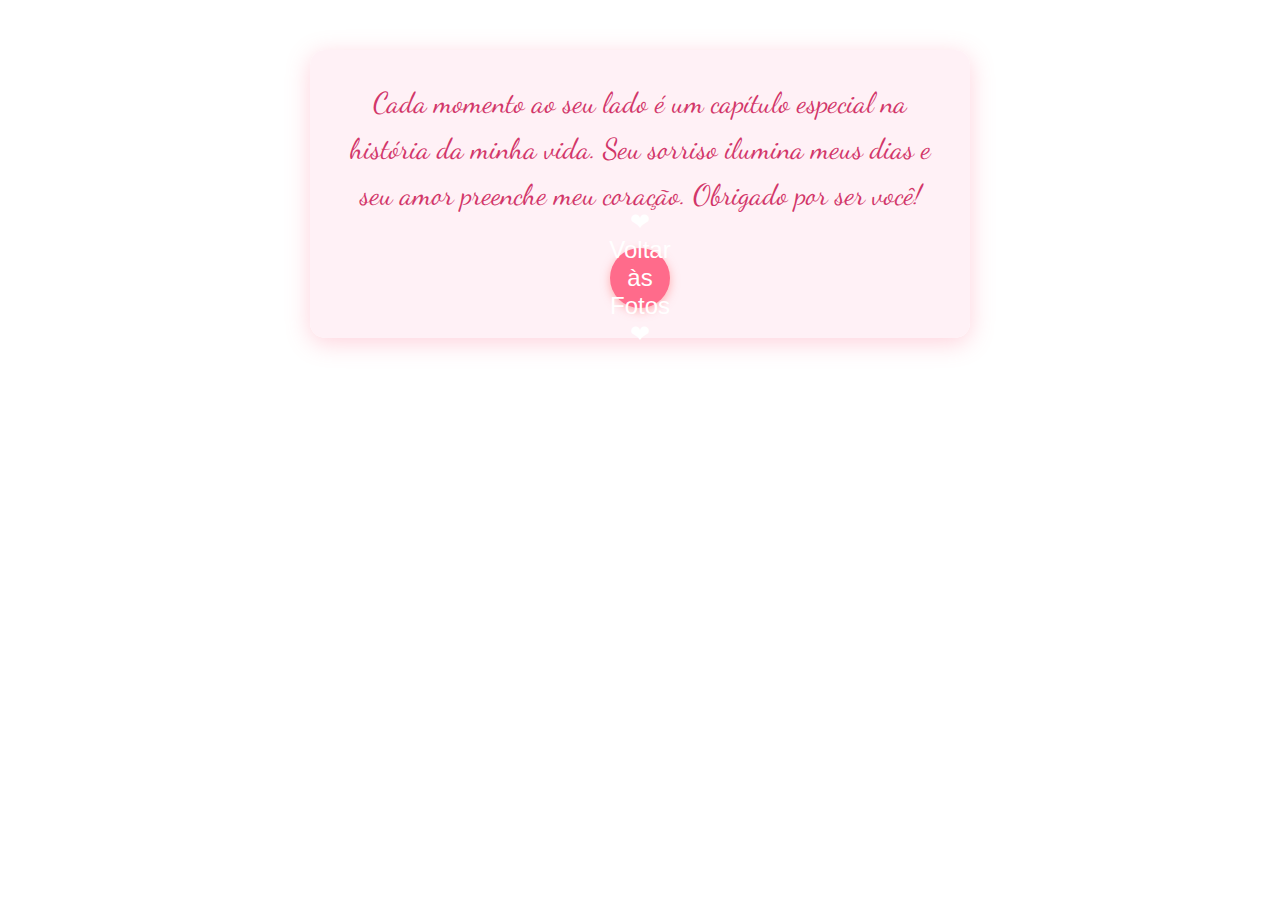
<file: mensagem.html>
<!DOCTYPE html>
<html lang="pt-br">
<head>
    <meta charset="UTF-8">
    <meta name="viewport" content="width=device-width, initial-scale=1.0">
    <title>Mensagem Especial</title>
    <link rel="stylesheet" href="style.css">
    <style>
        .mensagem-container {
            padding: 30px;
            text-align: center;
            max-width: 600px;
            margin: 50px auto;
            background: rgba(255, 240, 245, 0.9);
            border-radius: 15px;
            box-shadow: 0 5px 25px rgba(255, 105, 140, 0.3);
        }
        
        .mensagem-texto {
            font-family: 'Dancing Script', cursive;
            font-size: 1.8rem;
            color: #d23669;
            line-height: 1.6;
            margin-bottom: 30px;
        }
    </style>
</head>
<body>
    <div class="mensagem-container">
        <div class="mensagem-texto">
            Cada momento ao seu lado é um capítulo especial na história da minha vida. 
            Seu sorriso ilumina meus dias e seu amor preenche meu coração. 
            Obrigado por ser você!
        </div>
        <button class="heart-button" onclick="window.location.href='index.html#main-content'">❤ Voltar às Fotos ❤</button>
    </div>
</body>
</html>
</file>
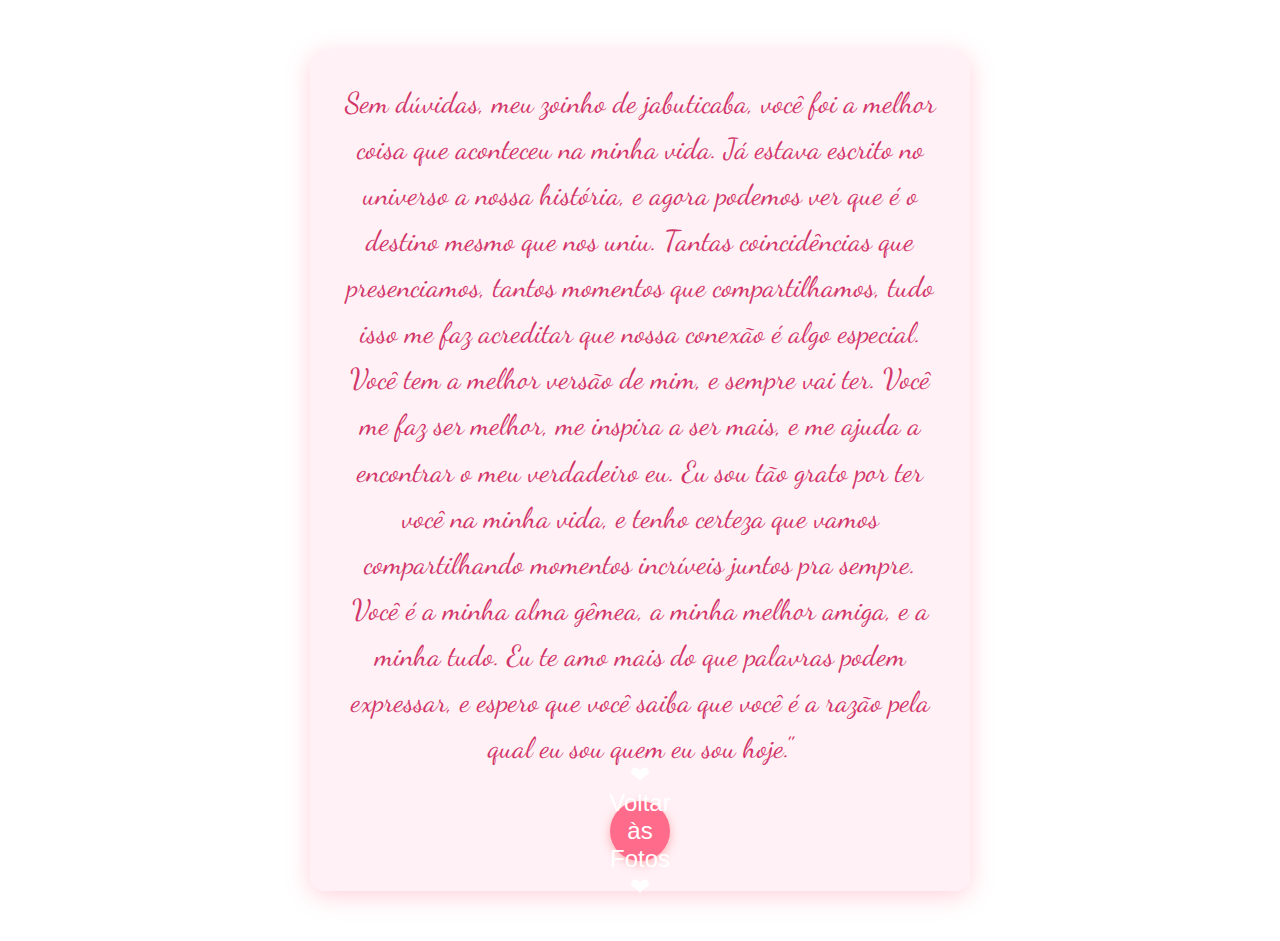
<file: pagina-romantica/mensagem.html>
<!DOCTYPE html>
<html lang="pt-br">
<head>
    <meta charset="UTF-8">
    <meta name="viewport" content="width=device-width, initial-scale=1.0">
    <title>Mensagem Especial</title>
    <link rel="stylesheet" href="style.css">
    <style>
        .mensagem-container {
            padding: 30px;
            text-align: center;
            max-width: 600px;
            margin: 50px auto;
            background: rgba(255, 240, 245, 0.9);
            border-radius: 15px;
            box-shadow: 0 5px 25px rgba(255, 105, 140, 0.3);
        }
        
        .mensagem-texto {
            font-family: 'Dancing Script', cursive;
            font-size: 1.8rem;
            color: #d23669;
            line-height: 1.6;
            margin-bottom: 30px;
        }
    </style>
</head>
<body>
    <div class="mensagem-container">
        <div class="mensagem-texto">
            Sem dúvidas, meu zoinho de jabuticaba, você foi a melhor coisa que aconteceu na minha vida. Já estava escrito no universo a nossa história, e agora podemos ver que é o destino mesmo que nos uniu. Tantas coincidências que presenciamos, tantos momentos que compartilhamos, tudo isso me faz acreditar que nossa conexão é algo especial.

Você tem a melhor versão de mim, e sempre vai ter. Você me faz ser melhor, me inspira a ser mais, e me ajuda a encontrar o meu verdadeiro eu. Eu sou tão grato por ter você na minha vida, e tenho certeza que vamos compartilhando momentos incríveis juntos pra sempre.

Você é a minha alma gêmea, a minha melhor amiga, e a minha tudo. Eu te amo mais do que palavras podem expressar, e espero que você saiba que você é a razão pela qual eu sou quem eu sou hoje."
        </div>
        <button class="heart-button" onclick="window.location.href='index.html#main-content'">❤ Voltar às Fotos ❤</button>
    </div>
</body>
</html>
</file>
<file: style.css>
/* Estilo romântico da tela de login */
@import url('https://fonts.googleapis.com/css2?family=Dancing+Script:wght@700&family=Montserrat&display=swap');

.login-container {
    background: url('imagem 10.png') no-repeat center center;
    background-size: cover;
    height: 100vh;
    display: flex;
    justify-content: center;
    align-items: center;
    position: relative;
    overflow: hidden;
}

.heart {
    position: absolute;
    pointer-events: none;
    animation: float 6s ease-in-out infinite;
    font-size: 24px;
    color: #ff6b8b;
}

@keyframes float {
    0%, 100% { transform: translateY(0) rotate(0deg); }
    50% { transform: translateY(-20px) rotate(10deg); }
}

.login-form {
    background: rgba(255, 240, 245, 0.85);
    padding: 40px;
    border-radius: 15px;
    text-align: center;
    box-shadow: 0 5px 25px rgba(255, 105, 140, 0.3);
    border: 1px solid rgba(255, 182, 193, 0.5);
    max-width: 350px;
    width: 90%;
    backdrop-filter: blur(5px);
    z-index: 10;
}

.login-form h2 {
    font-family: 'Dancing Script', cursive;
    color: #d23669;
    font-size: 2.5rem;
    margin-bottom: 20px;
    text-shadow: 1px 1px 3px rgba(0,0,0,0.1);
}

.login-form p {
    font-family: 'Montserrat', sans-serif;
    color: #555;
    margin-bottom: 20px;
}

#password-input {
    width: 100%;
    padding: 12px;
    margin-bottom: 20px;
    border: 1px solid #ffb6c1;
    border-radius: 25px;
    font-size: 16px;
    text-align: center;
    transition: all 0.3s;
}

#password-input:focus {
    outline: none;
    border-color: #d23669;
    box-shadow: 0 0 10px rgba(210, 54, 105, 0.2);
}

.login-form button {
    background: linear-gradient(45deg, #ff6b8b, #ff8e9e);
    color: white;
    border: none;
    padding: 12px 30px;
    border-radius: 25px;
    font-size: 16px;
    cursor: pointer;
    transition: all 0.3s;
    font-weight: bold;
    text-transform: uppercase;
    letter-spacing: 1px;
}

.login-form button:hover {
    background: linear-gradient(45deg, #d23669, #ff6b8b);
    transform: translateY(-2px);
    box-shadow: 0 5px 15px rgba(210, 54, 105, 0.3);
}

/* Estilos para o carrossel */
.carousel-container {
    max-width: 100%;
    margin: 20px auto;
    position: relative;
    overflow: hidden;
    border-radius: 10px;
    box-shadow: 0 5px 15px rgba(0,0,0,0.1);
}

.carousel {
    display: flex;
    transition: transform 0.5s ease;
}

.carousel-item {
    min-width: 100%;
    text-align: center;
}

.carousel-item img {
    width: 100%;
    max-height: 60vh;
    object-fit: contain;
    margin: 0 auto;
    display: block;
}

.carousel-caption {
    padding: 15px;
    background: rgba(255,255,255,0.8);
    margin: 10px auto;
    width: 90%;
    border-radius: 5px;
}

.carousel-button {
    position: absolute;
    top: 50%;
    transform: translateY(-50%);
    background: rgba(255,107,107,0.7);
    color: white;
    border: none;
    padding: 15px;
    cursor: pointer;
    border-radius: 50%;
    font-size: 18px;
    z-index: 10;
}

.carousel-button.prev {
    left: 10px;
}

.carousel-button.next {
    right: 10px;
}

/* Estilos para a seção de instruções */
.instrucoes {
    text-align: center;
    margin: 30px auto 0;
    font-family: 'Montserrat', sans-serif;
    color: #555;
    font-size: 1.1rem;
    max-width: 90%;
    padding: 0 20px;
    display: flex;
    flex-direction: column;
    align-items: center;
    justify-content: center;
}

.heart-button {
    background: #ff6b8b;
    color: white;
    border: none;
    padding: 20px;
    border-radius: 50%;
    font-size: 24px;
    cursor: pointer;
    margin: 20px auto 0;
    transition: all 0.3s;
    box-shadow: 0 3px 10px rgba(255, 107, 107, 0.5);
    display: flex;
    align-items: center;
    justify-content: center;
    width: 60px;
    height: 60px;
}

.heart-button:hover {
    transform: scale(1.1);
    background: #d23669;
}

/* Ajustes para iPhone */
@media (max-width: 500px) {
    .instrucoes {
        font-size: 1rem;
        margin-top: 20px;
    }
    
    .heart-button {
        width: 55px;
        height: 55px;
        padding: 18px;
    }
    
    .carousel-container {
        max-width: 95%;
    }
    
    .carousel-item img {
        width: 95%;
    }
    
    .carousel-caption {
        width: 95%;
        padding: 10px;
    }
    
    .login-form {
        padding: 30px;
    }
    
    .login-form h2 {
        font-size: 2rem;
    }
}
</file>
<file: pagina-romantica/style.css>
/* Estilo romântico da tela de login */
@import url('https://fonts.googleapis.com/css2?family=Dancing+Script:wght@700&family=Montserrat&display=swap');

.login-container {
    background: url('image 10.jpeg') no-repeat center center;
    background-size: cover;
    height: 100vh;
    display: flex;
    justify-content: center;
    align-items: center;
    position: relative;
    overflow: hidden;
}

.heart {
    position: absolute;
    pointer-events: none;
    animation: float 6s ease-in-out infinite;
    font-size: 24px;
    color: #ff6b8b;
}

@keyframes float {
    0%, 100% { transform: translateY(0) rotate(0deg); }
    50% { transform: translateY(-20px) rotate(10deg); }
}

.login-form {
    background: rgba(255, 240, 245, 0.85);
    padding: 40px;
    border-radius: 15px;
    text-align: center;
    box-shadow: 0 5px 25px rgba(255, 105, 140, 0.3);
    border: 1px solid rgba(255, 182, 193, 0.5);
    max-width: 350px;
    width: 90%;
    backdrop-filter: blur(5px);
    z-index: 10;
}

.login-form h2 {
    font-family: 'Dancing Script', cursive;
    color: #d23669;
    font-size: 2.5rem;
    margin-bottom: 20px;
    text-shadow: 1px 1px 3px rgba(0,0,0,0.1);
}

.login-form p {
    font-family: 'Montserrat', sans-serif;
    color: #555;
    margin-bottom: 20px;
}

#password-input {
    width: 100%;
    padding: 12px;
    margin-bottom: 20px;
    border: 1px solid #ffb6c1;
    border-radius: 25px;
    font-size: 16px;
    text-align: center;
    transition: all 0.3s;
}

#password-input:focus {
    outline: none;
    border-color: #d23669;
    box-shadow: 0 0 10px rgba(210, 54, 105, 0.2);
}

.login-form button {
    background: linear-gradient(45deg, #ff6b8b, #ff8e9e);
    color: white;
    border: none;
    padding: 12px 30px;
    border-radius: 25px;
    font-size: 16px;
    cursor: pointer;
    transition: all 0.3s;
    font-weight: bold;
    text-transform: uppercase;
    letter-spacing: 1px;
}

.login-form button:hover {
    background: linear-gradient(45deg, #d23669, #ff6b8b);
    transform: translateY(-2px);
    box-shadow: 0 5px 15px rgba(210, 54, 105, 0.3);
}

/* Estilos para o carrossel */
.carousel-container {
    max-width: 100%;
    margin: 20px auto;
    position: relative;
    overflow: hidden;
    border-radius: 10px;
    box-shadow: 0 5px 15px rgba(0,0,0,0.1);
}

.carousel {
    display: flex;
    transition: transform 0.5s ease;
}

.carousel-item {
    min-width: 100%;
    text-align: center;
}

.carousel-item img {
    width: 100%;
    max-height: 60vh;
    object-fit: contain;
    margin: 0 auto;
    display: block;
}

.carousel-caption {
    padding: 15px;
    background: rgba(255,255,255,0.8);
    margin: 10px auto;
    width: 90%;
    border-radius: 5px;
}

.carousel-button {
    position: absolute;
    top: 50%;
    transform: translateY(-50%);
    background: rgba(255,107,107,0.7);
    color: white;
    border: none;
    padding: 15px;
    cursor: pointer;
    border-radius: 50%;
    font-size: 18px;
    z-index: 10;
}

.carousel-button.prev {
    left: 10px;
}

.carousel-button.next {
    right: 10px;
}

/* Estilos para a seção de instruções */
.instrucoes {
    text-align: center;
    margin: 30px auto 0;
    font-family: 'Montserrat', sans-serif;
    color: #555;
    font-size: 1.1rem;
    max-width: 90%;
    padding: 0 20px;
    display: flex;
    flex-direction: column;
    align-items: center;
    justify-content: center;
}

.heart-button {
    background: #ff6b8b;
    color: white;
    border: none;
    padding: 20px;
    border-radius: 50%;
    font-size: 24px;
    cursor: pointer;
    margin: 20px auto 0;
    transition: all 0.3s;
    box-shadow: 0 3px 10px rgba(255, 107, 107, 0.5);
    display: flex;
    align-items: center;
    justify-content: center;
    width: 60px;
    height: 60px;
}

.heart-button:hover {
    transform: scale(1.1);
    background: #d23669;
}

/* Ajustes para iPhone */
@media (max-width: 500px) {
    .instrucoes {
        font-size: 1rem;
        margin-top: 20px;
    }
    
    .heart-button {
        width: 55px;
        height: 55px;
        padding: 18px;
    }
    
    .carousel-container {
        max-width: 95%;
    }
    
    .carousel-item img {
        width: 95%;
    }
    
    .carousel-caption {
        width: 95%;
        padding: 10px;
    }
    
    .login-form {
        padding: 30px;
    }
    
    .login-form h2 {
        font-size: 2rem;
    }
}
</file>
